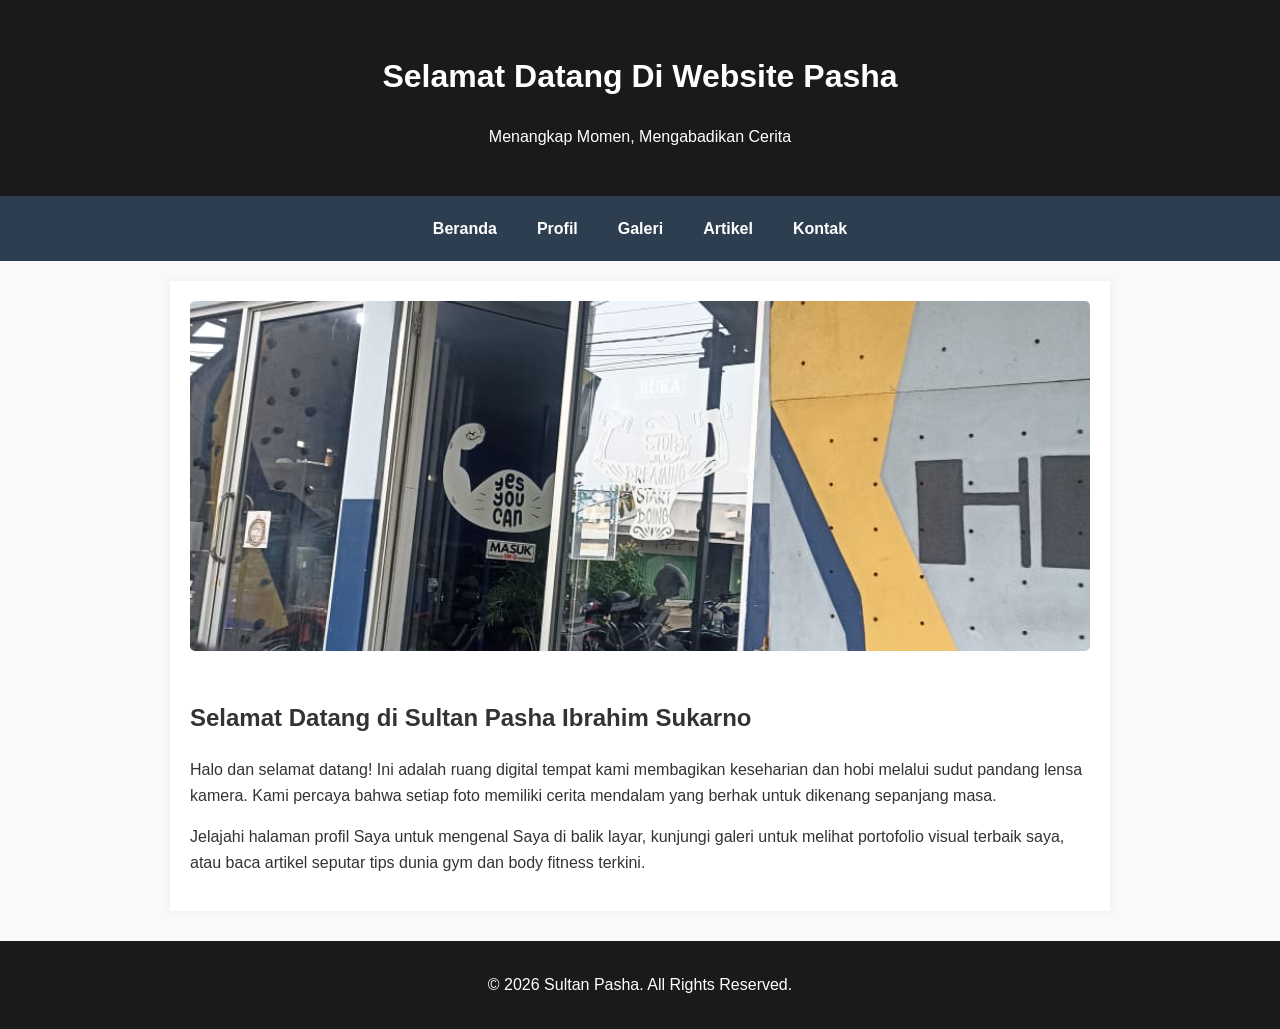
<file: Website [Sultan Pasha]/index.html>
<!DOCTYPE html>
<html lang="id">
<head>
    <meta charset="UTF-8">
    <title>Praktek Ujian</title>
    <link rel="stylesheet" href="style.css">
</head>
<body>

    <header>
        <h1>Selamat Datang Di Website Pasha</h1>
        <p>Menangkap Momen, Mengabadikan Cerita</p>
    </header>

    <nav>
        <a href="index.html">Beranda</a>
        <a href="profil.html">Profil</a>
        <a href="galeri.html">Galeri</a>
        <a href="artikel.html">Artikel</a>
        <a href="kontak.html">Kontak</a>
    </nav>

    <main>
        <img src="assets/beranda.jpeg" alt="Banner Fotografi" class="banner-img">
        <h2>Selamat Datang di Sultan Pasha Ibrahim Sukarno</h2>
        <p>Halo dan selamat datang! Ini adalah ruang digital tempat kami membagikan keseharian dan hobi melalui sudut pandang lensa kamera. Kami percaya bahwa setiap foto memiliki cerita mendalam yang berhak untuk dikenang sepanjang masa.</p>
        <p>Jelajahi halaman profil Saya untuk mengenal Saya di balik layar, kunjungi galeri untuk melihat portofolio visual terbaik saya, atau baca artikel seputar tips dunia gym dan body fitness terkini.</p>
    </main>

    <footer>
        <p>&copy; 2026 Sultan Pasha. All Rights Reserved.</p>
    </footer>

</body>
</html>
</file>
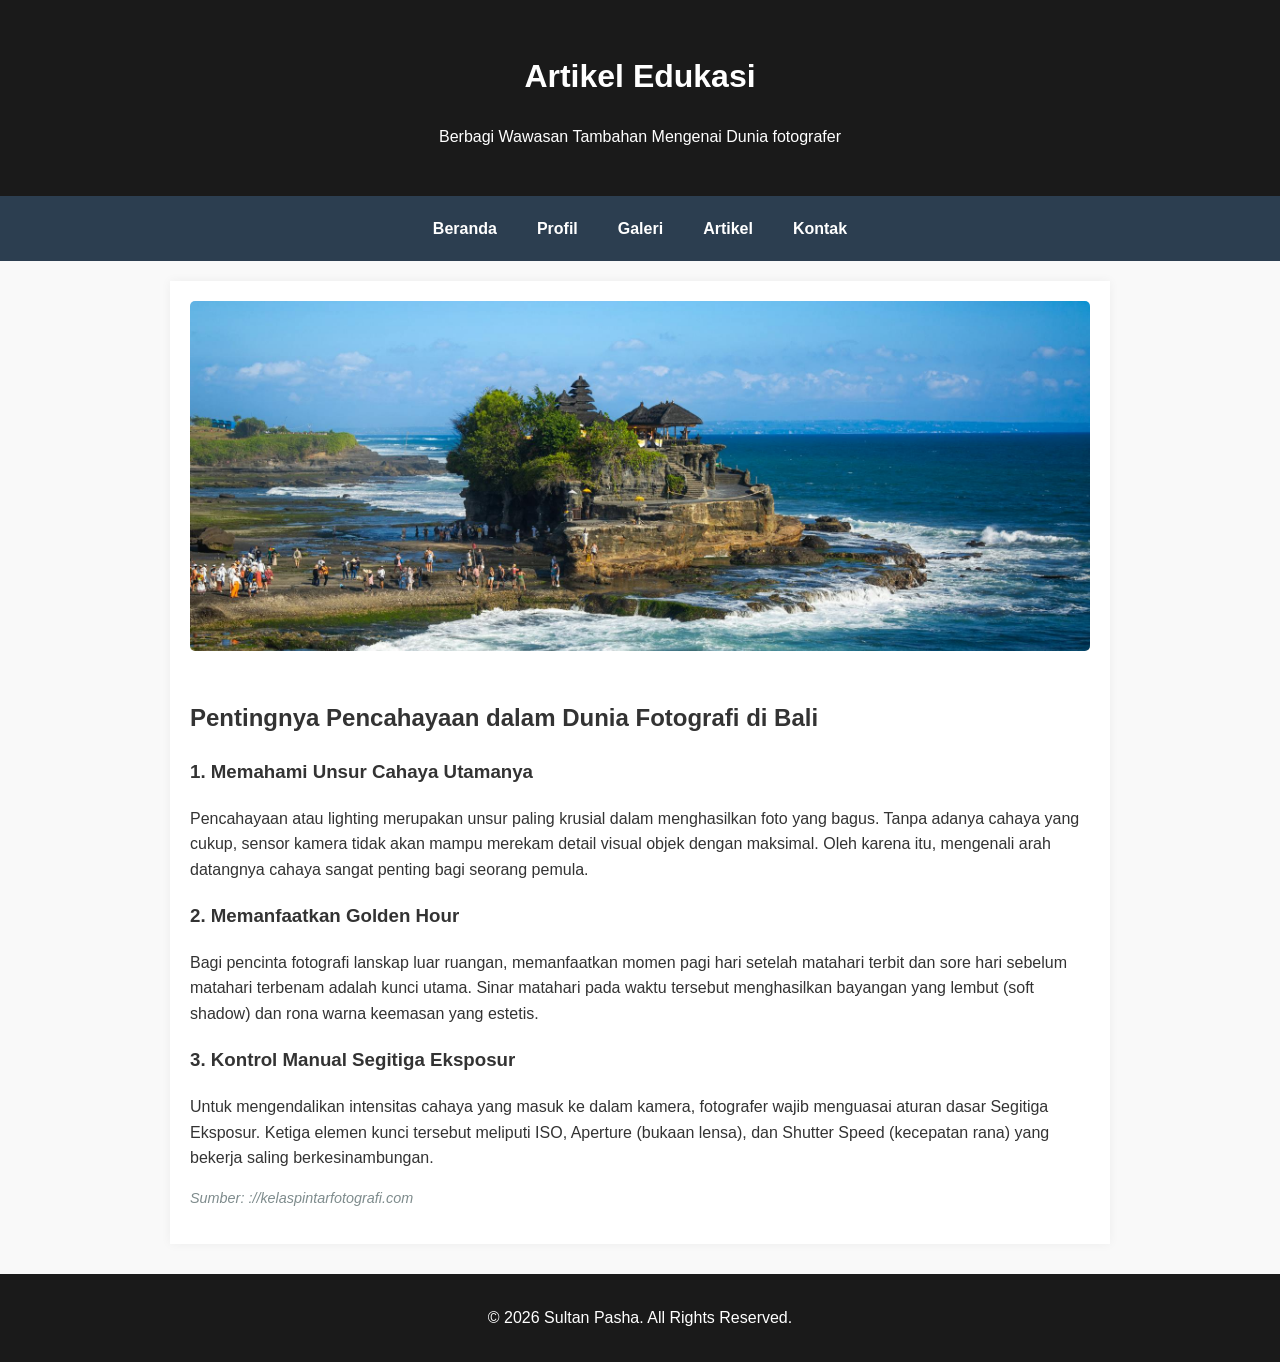
<file: Website [Sultan Pasha]/artikel.html>
<!DOCTYPE html>
<html lang="id">
<head>
    <meta charset="UTF-8">
    <title>Artikel - Sultan Pasha</title>
    <link rel="stylesheet" href="style.css">
</head>
<body>

    <header>
        <h1>Artikel Edukasi</h1>
        <p>Berbagi Wawasan Tambahan Mengenai Dunia fotografer</p>
    </header>

    <nav>
        <a href="index.html">Beranda</a>
        <a href="profil.html">Profil</a>
        <a href="galeri.html">Galeri</a>
        <a href="artikel.html">Artikel</a>
        <a href="kontak.html">Kontak</a>
    </nav>

    <main>
        <img src="assets/bali.jpg" alt="Artikel Ilustrasi" class="banner-img">
        
        <h2>Pentingnya Pencahayaan dalam Dunia Fotografi di Bali</h2>
        <h3>1. Memahami Unsur Cahaya Utamanya</h3>
        <p>Pencahayaan atau lighting merupakan unsur paling krusial dalam menghasilkan foto yang bagus. Tanpa adanya cahaya yang cukup, sensor kamera tidak akan mampu merekam detail visual objek dengan maksimal. Oleh karena itu, mengenali arah datangnya cahaya sangat penting bagi seorang pemula.</p>

        <h3>2. Memanfaatkan Golden Hour</h3>
        <p>Bagi pencinta fotografi lanskap luar ruangan, memanfaatkan momen pagi hari setelah matahari terbit dan sore hari sebelum matahari terbenam adalah kunci utama. Sinar matahari pada waktu tersebut menghasilkan bayangan yang lembut (soft shadow) dan rona warna keemasan yang estetis.</p>

        <h3>3. Kontrol Manual Segitiga Eksposur</h3>
        <p>Untuk mengendalikan intensitas cahaya yang masuk ke dalam kamera, fotografer wajib menguasai aturan dasar Segitiga Eksposur. Ketiga elemen kunci tersebut meliputi ISO, Aperture (bukaan lensa), dan Shutter Speed (kecepatan rana) yang bekerja saling berkesinambungan.</p>

        <p class="source-text">Sumber: ://kelaspintarfotografi.com</p>
    </main>

    <footer>
        <p>&copy; 2026 Sultan Pasha. All Rights Reserved.</p>
    </footer>

</body>
</html>
</file>
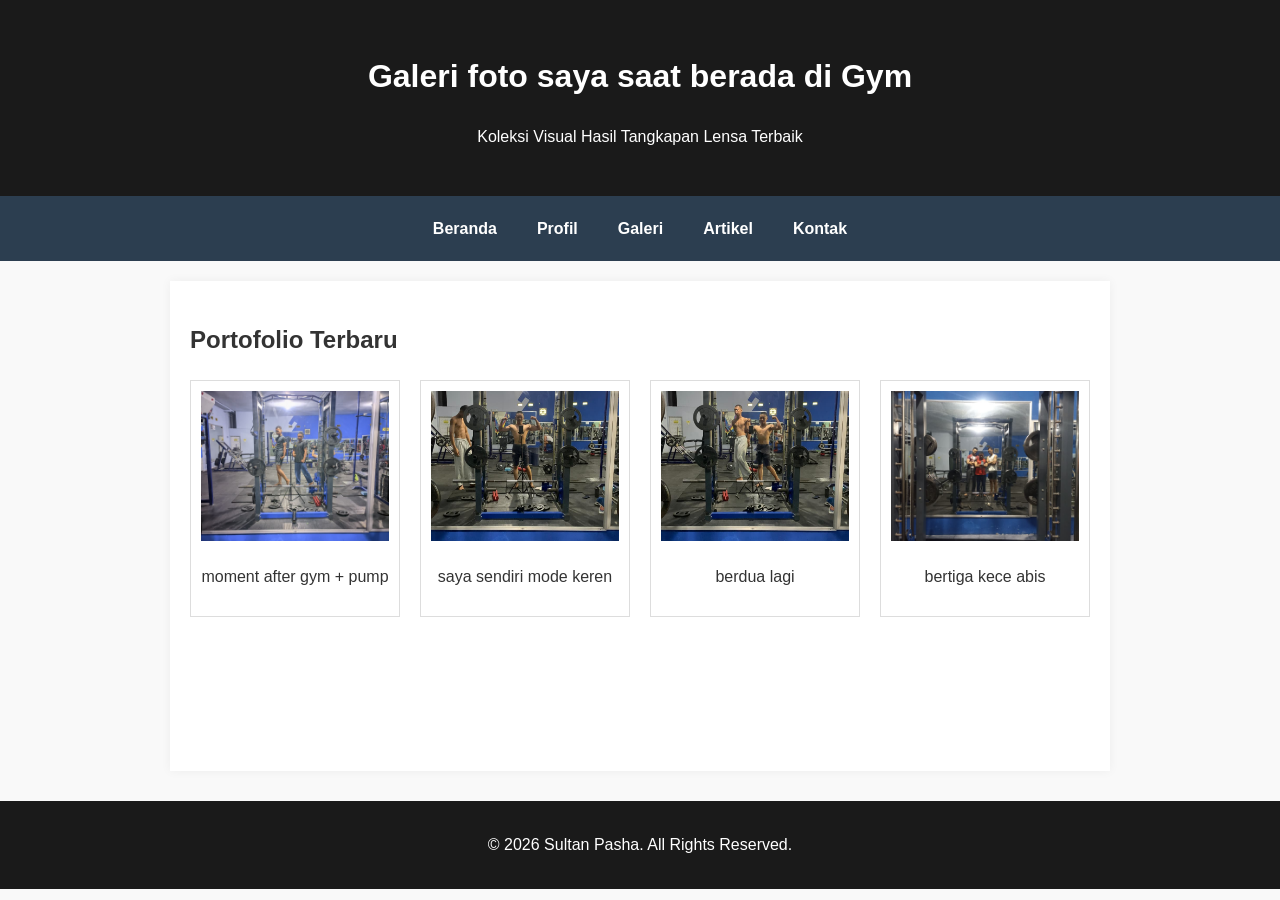
<file: Website [Sultan Pasha]/galeri.html>
<!DOCTYPE html>
<html lang="id">
<head>
    <meta charset="UTF-8">
    <title>Galeri - Sultan Pasha</title>
    <link rel="stylesheet" href="style.css">
</head>
<body>

    <header>
        <h1>Galeri foto saya saat berada di Gym</h1>
        <p>Koleksi Visual Hasil Tangkapan Lensa Terbaik</p>
    </header>

    <nav>
        <a href="index.html">Beranda</a>
        <a href="profil.html">Profil</a>
        <a href="galeri.html">Galeri</a>
        <a href="artikel.html">Artikel</a>
        <a href="kontak.html">Kontak</a>
    </nav>

    <main>
        <h2>Portofolio Terbaru</h2>
        <div class="gallery-grid">
            <div class="gallery-item">
                <img src="assets/galeri.jpeg" alt="foto flexing bareng teman">
                <p>moment after gym + pump</p>
            </div>
            <div class="gallery-item">
                <img src="assets/galeri1.jpeg" alt="foto saya sendiri">
                <p>saya sendiri mode keren</p>
            </div>
            <div class="gallery-item">
                <img src="assets/galeri2.jpeg" alt="foto flexing bareng teman 2">
                <p>berdua lagi</p>
            </div>
            <div class="gallery-item">
                <img src="assets/galeri3.jpeg" alt="foto flexing bertiga">
                <p>bertiga kece abis</p>
            </div>
        </div>
    </main>

    <footer>
        <p>&copy; 2026 Sultan Pasha. All Rights Reserved.</p>
    </footer>

</body>
</html>
</file>
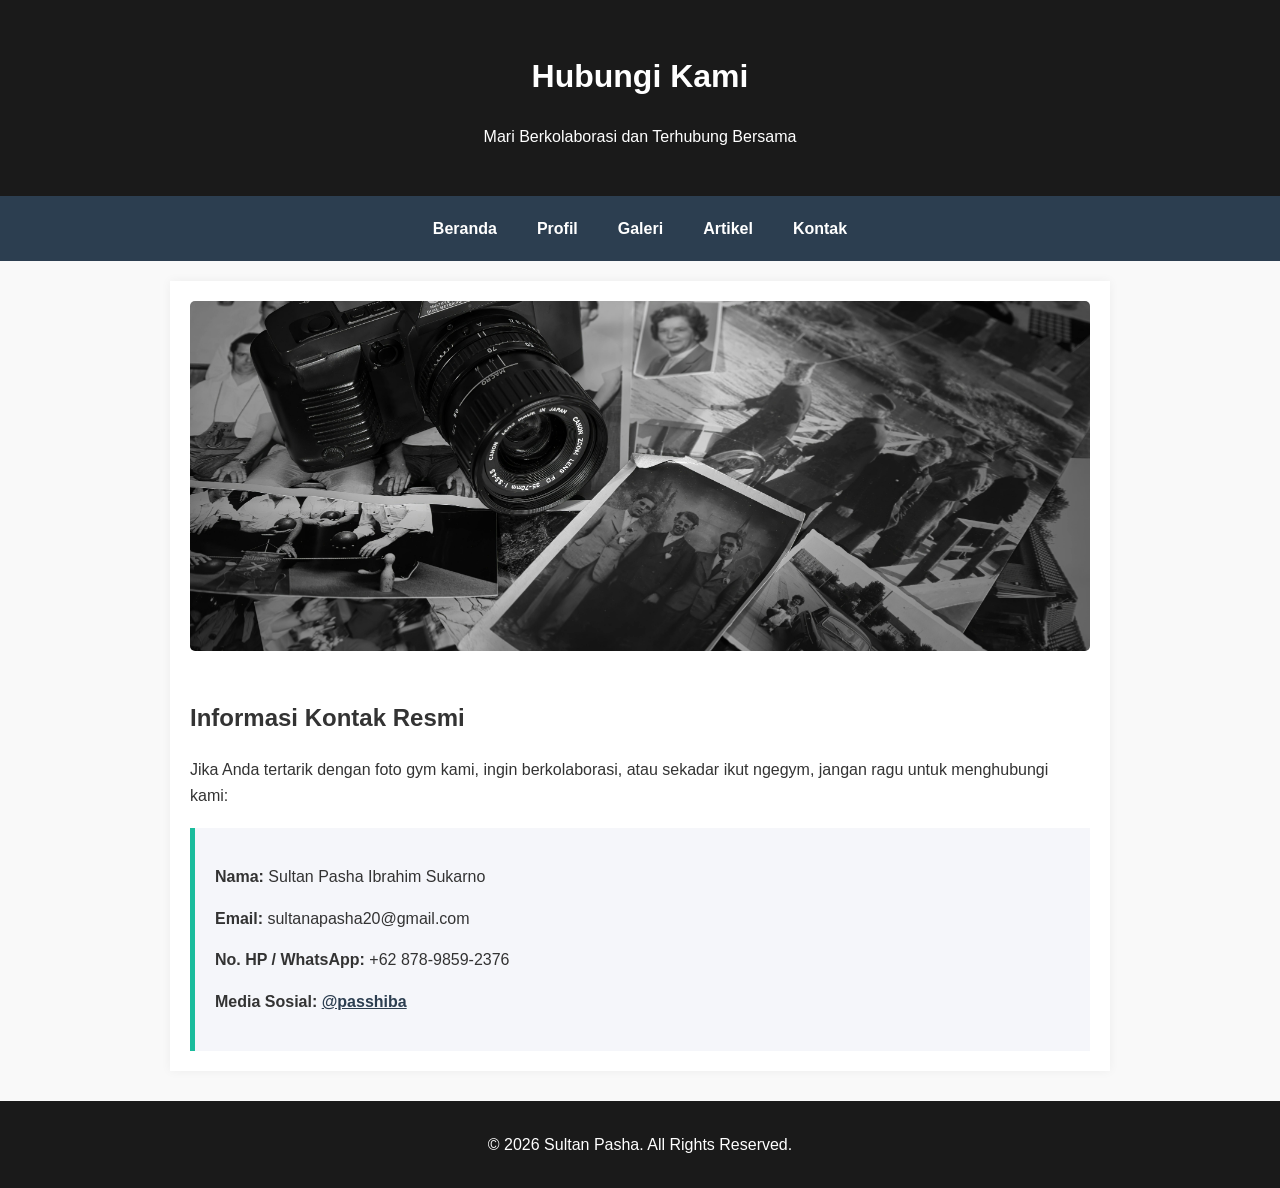
<file: Website [Sultan Pasha]/kontak.html>
<!DOCTYPE html>
<html lang="id">
<head>
    <meta charset="UTF-8">
    <title>Kontak - Sultan Pasha</title>
    <link rel="stylesheet" href="style.css">
</head>
<body>

    <header>
        <h1>Hubungi Kami</h1>
        <p>Mari Berkolaborasi dan Terhubung Bersama</p>
    </header>

    <nav>
        <a href="index.html">Beranda</a>
        <a href="profil.html">Profil</a>
        <a href="galeri.html">Galeri</a>
        <a href="artikel.html">Artikel</a>
        <a href="kontak.html">Kontak</a>
    </nav>

    <main>
        <img src="assets/photograph.jpg" alt="Kontak Banner" class="banner-img">
        <h2>Informasi Kontak Resmi</h2>
        <p>Jika Anda tertarik dengan foto gym kami, ingin berkolaborasi, atau sekadar ikut ngegym, jangan ragu untuk menghubungi kami:</p>
        
        <div id="contact-box">
            <p><strong>Nama:</strong> Sultan Pasha Ibrahim Sukarno</p>
            <p><strong>Email:</strong> sultanapasha20@gmail.com</p>
            <p><strong>No. HP / WhatsApp:</strong> +62 878-9859-2376</p>
            <p><strong>Media Sosial:</strong> <a href="#" style="color: #2c3e50; font-weight: bold;">@passhiba</a></p>
        </div>
    </main>

    <footer>
        <p>&copy; 2026 Sultan Pasha. All Rights Reserved.</p>
    </footer>

</body>
</html>
</file>
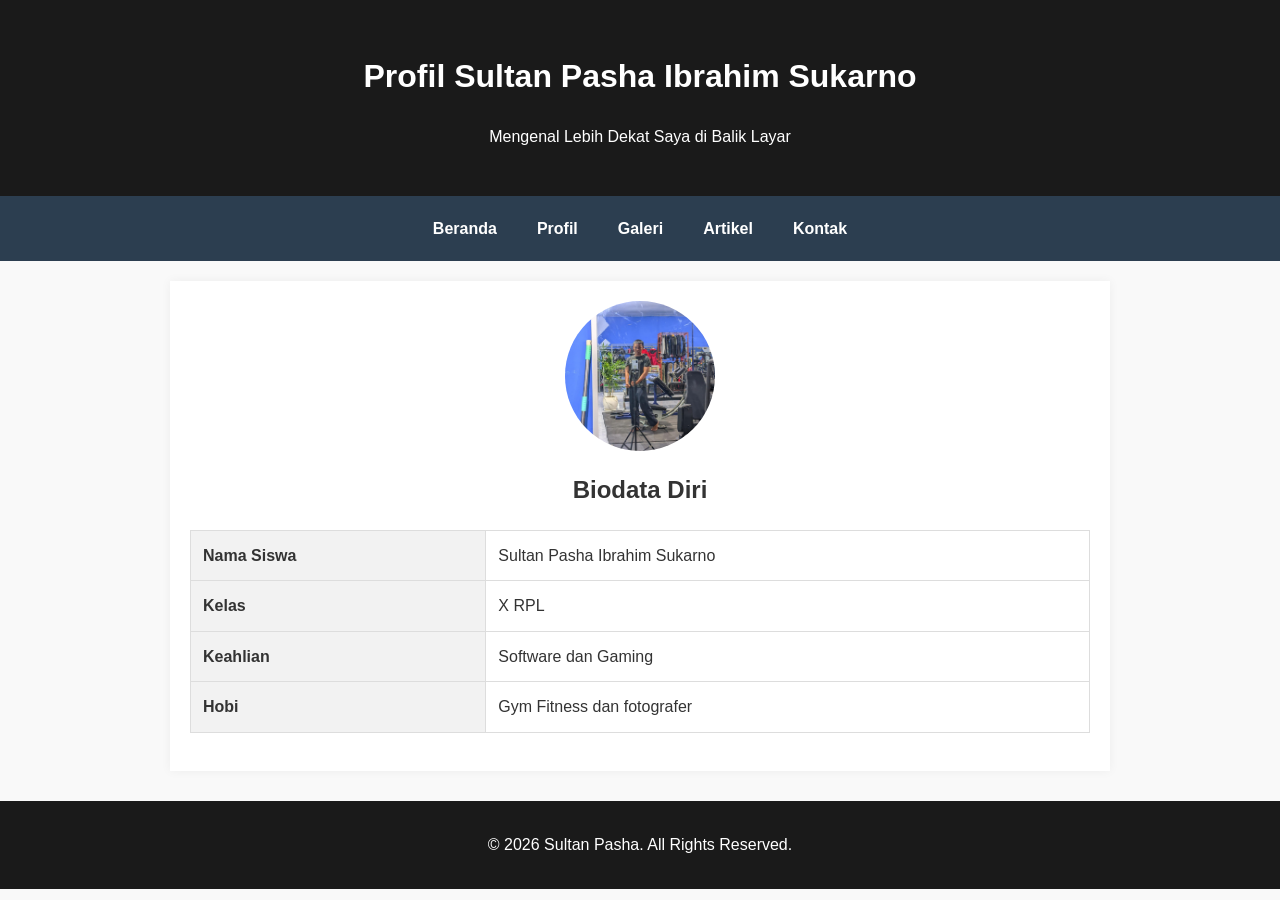
<file: Website [Sultan Pasha]/profil.html>
<!DOCTYPE html>
<html lang="id">
<head>
    <meta charset="UTF-8">
    <title>Profil - Sultan Pasha</title>
    <link rel="stylesheet" href="style.css">
</head>
<body>

    <header>
        <h1>Profil Sultan Pasha Ibrahim Sukarno</h1>
        <p>Mengenal Lebih Dekat Saya di Balik Layar</p>
    </header>

    <nav>
        <a href="index.html">Beranda</a>
        <a href="profil.html">Profil</a>
        <a href="galeri.html">Galeri</a>
        <a href="artikel.html">Artikel</a>
        <a href="kontak.html">Kontak</a>
    </nav>

    <main>
        <img src="assets/WhatsApp Image 2026-05-25 at 14.13.20.jpeg" alt="Foto Profil" class="profile-img">
        <h2 style="text-align: center;">Biodata Diri</h2>
        <table>
            <tr>
                <th>Nama Siswa</th>
                <td>Sultan Pasha Ibrahim Sukarno</td>
            </tr>
            <tr>
                <th>Kelas</th>
                <td>X RPL</td>
            </tr>
            <tr>
                <th>Keahlian</th>
                <td>Software dan Gaming</td>
            </tr>
            <tr>
                <th>Hobi</th>
                <td>Gym Fitness dan fotografer</td>
            </tr>
        </table>
    </main>

    <footer>
        <p>&copy; 2026 Sultan Pasha. All Rights Reserved.</p>
    </footer>

</body>
</html>
</file>
<file: Website [Sultan Pasha]/style.css>
/* 1. Tag Selector */
body {
    font-family: 'Segoe UI', Tahoma, Geneva, Verdana, sans-serif;
    margin: 0;
    padding: 0;
    background-color: #f9f9f9;
    color: #333;
    line-height: 1.6;
}

header {
    background-color: #1a1a1a;
    color: white;
    padding: 30px 20px;
    text-align: center;
}

footer {
    background-color: #1a1a1a;
    color: white;
    text-align: center;
    padding: 15px;
    margin-top: 30px;
}

/* Navigasi Menggunakan Flexbox */
nav {
    background-color: #2c3e50;
    display: flex;
    justify-content: center;
    padding: 10px 0;
}

nav a {
    color: white;
    text-decoration: none;
    padding: 10px 20px;
    font-weight: bold;
    transition: background 0.3s;
}

/* 2. Pseudo-class Selector */
nav a:hover {
    background-color: #1abc9c;
}

main {
    max-width: 900px;
    margin: 20px auto;
    padding: 20px;
    background-color: white;
    box-shadow: 0 0 10px rgba(0,0,0,0.05);
    min-height: 450px;
}

/* 3. Class Selector */
.banner-img {
    width: 100%;
    max-height: 350px;
    object-fit: cover;
    border-radius: 5px;
    margin-bottom: 20px;
}

.profile-img {
    width: 150px;
    height: 150px;
    object-fit: cover;
    border-radius: 50%;
    display: block;
    margin: 0 auto 20px auto;
}

/* Layout Grid Galeri */
.gallery-grid {
    display: grid;
    grid-template-columns: repeat(auto-fit, minmax(200px, 1fr));
    gap: 20px;
    margin-top: 20px;
}

.gallery-item {
    text-align: center;
    border: 1px solid #ddd;
    padding: 10px;
    background: #fff;
}

.gallery-item img {
    width: 100%;
    height: 150px;
    object-fit: cover;
}

/* Tabel Profil */
table {
    width: 100%;
    border-collapse: collapse;
    margin-top: 15px;
}

th, td {
    border: 1px solid #ddd;
    padding: 12px;
    text-align: left;
}

th {
    background-color: #f2f2f2;
}

/* 4. ID Selector */
#contact-box {
    background-color: #f5f6fa;
    padding: 20px;
    border-left: 5px solid #1abc9c;
    margin-top: 20px;
}

/* 5. Tag & Class Combination Selector */
p.source-text {
    font-style: italic;
    color: #7f8c8d;
    font-size: 0.9em;
}
</file>
